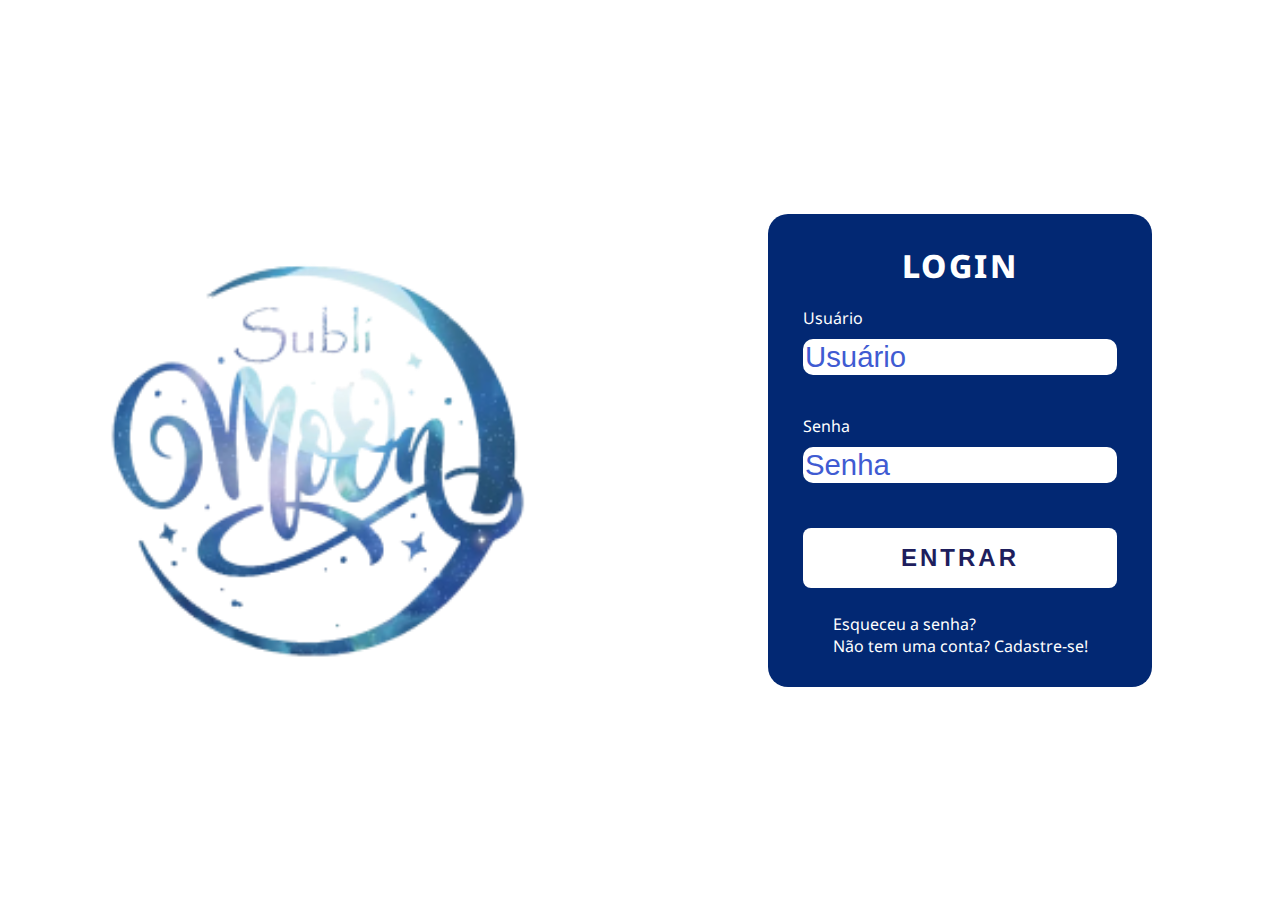
<file: index.html>
<!DOCTYPE html>
<html lang="en">
<head>
    <meta charset="UTF-8">
    <meta http-equiv="X-UA-Compatible" content="IE=edge">
    <meta name="viewport" content="width=device-width, initial-scale=1.0">
    <link rel="stylesheet" href="style.css">
    <link rel=icon href="IconeSublimoon.png">
    <title>Sublimoon - Login</title>
</head>

<body>
   <div class="main-login">
        <div class="div-imagem">
         <img src="IconeSublimoon.png" alt="Icone Sublimoon"> 
        </div>

        <div class="lado-direito">

            <div class="card-login">

                <h1>LOGIN</h1>
                <div class="textfield">
                    <label for="usuario">Usuário</label>
                    <input type="text" name="usuario" placeholder="Usuário">
                </div>
                <div class="textfield">
                    <label for="senha">Senha</label>
                    <input type="password" name="senha" placeholder="Senha">
                </div>
                <button class="btn-login">Entrar</button>

                <section class="links">
                    <div id="senhaforget01">
                        <a id="senhaforget" href="" onclick="rec()"> Esqueceu a senha?</a>
                    </div>
                    <div id="cadastro01">
                        <a id="cadastro" href="">Não tem uma conta? Cadastre-se!</a>
                    </div>
                </section>

            </div>

        </div>
        <script src="index.js"></script>
   </div>
</body>
</html>
</file>
<file: style.css>
@import url('https://fonts.googleapis.com/css2?family=Noto+Sans:ital,wght@0,400;1,700&display=swap');

body{
    margin: 0;
    background-color: #2d2d6c;
    font-family: 'Noto Sans', sans-serif;
}

body * {
    box-sizing: border-box;
}

.main-login{
    width: 100vw;
    height: 100vh;
    background-color: white;
    display: flex;
    justify-content: center;
    align-items: center;
}

.div-imagem{
    width: 50vw;
    height: 100vh;
    display: flex;
    justify-content: center;
    align-items: center;
}

.div-imagem > img {
    width: 35vw;
}

.lado-direito{
    width: 50vw;
    height: 100vh;
    display: flex;
    justify-content: center;
    align-items: center;
}

.card-login{
    width: 60%;
    display: flex;
    justify-content: center;
    align-items: center;
    flex-direction: column;
    padding: 30px 35px;
    background-color:#022873;
    border-radius: 20px;
}

.card-login > h1{
    color: white;
    font-weight: 800;
    margin: 0;
    letter-spacing: 2.5px;
}

.textfield{
    width: 100%;
    display: flex;
    flex-direction: column;
    align-items: flex-start;
    justify-content: center;
    margin: 20px 0px;
}

.textfield > input{
    width: 100%;
    border: none;
    border-radius: 10px;
    padding: 15p;
    background-color: white;
    color:#1e1e5d ;
    font-size: 22pt;
    outline: none;
}

.textfield > label{
    color: white;
    margin-bottom: 10px;
}

.textfield > input::placeholder{
    color: rgb(64, 91, 210);
}

.btn-login{
    width: 100%;
    padding: 16px 0px;
    margin: 25px;
    border: none;
    border-radius: 8px;
    outline: none;
    text-transform: uppercase;
    font-weight: 800;
    font-size: 18pt;
    letter-spacing: 3px;
    color: #1e1e5d;
    background-color: white;
    cursor: pointer;
}
.btn-login:hover{
    background-color: #5F94D9;
    transition: 0.5s;
}
#senhaforget{
    color: white;
    text-decoration: none;
}
#senhaforget:hover{
    color: #0455BF;
    transition: 0.5s;
}
#cadastro{
    color: white;
    text-decoration: none;
}
#cadastro:hover{
    color: #0455BF;
    transition: 0.5s;
}


@media only screen and (max-width: 950px) {
    .card-login{
        width: 85%;
    }
}
@media only screen and (max-width: 600px) {
    .main-login{
        flex-direction: column;
    }
    .div-imagem{
        width: 100%;
        height: auto;
    }
    .card-login{
        width: 100%;
        height: auto;
        padding: 30px 35px;
    }
    .div-imagem-img{
        width: 50vw;
    } 
    .textfield > input{
        font-size: 18pt;
    }
    .btn-login{
        font-size: 16pt;
    letter-spacing: 1px;
    }

    
}
</file>
